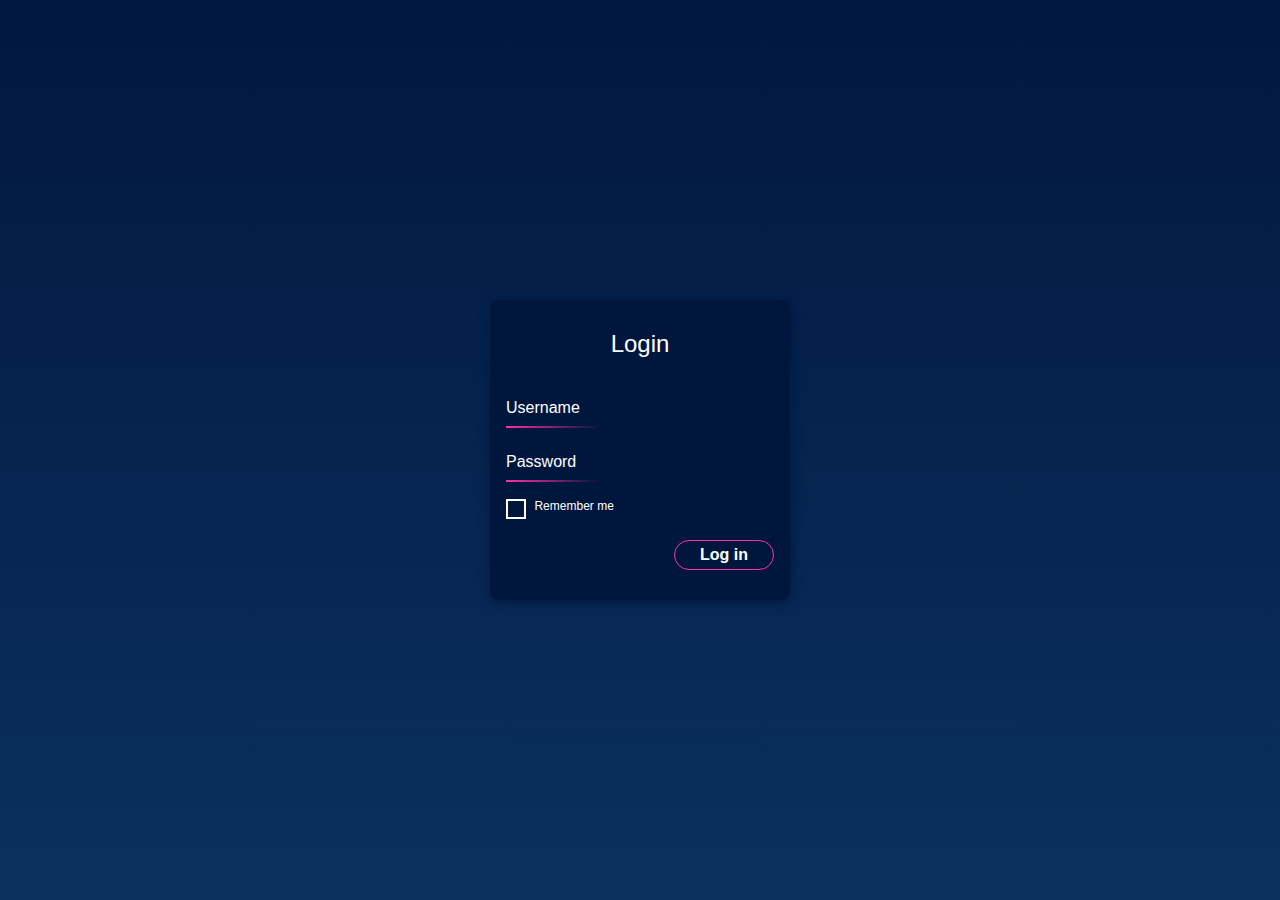
<file: login.html>
<!DOCTYPE html>
<html lang="en">
<head>
    <meta charset="UTF-8">
    <title>login</title>
  <style>
    * {
      margin: 0;
      padding: 0;
      box-sizing: border-box;
    }
    :root {
      --pink: #fb32a4;
    }
    body {
      background: linear-gradient(#02173f, #0a315e);
      font-family: sans-serif;
    }
    .container {
      height: 100vh;
      display: flex;
      align-items: center;
      justify-content: center;
      padding: 2rem;
      cursor: pointer;
    }
    .container form {
      flex: 0 1;
      min-height: 300px;
      min-width: 300px;
      display: flex;
      flex-direction: column;
      justify-content: space-evenly;
      align-items: center;
      column-gap: 10px;
      background-color: #01163d;
      padding: 1rem;
      border-radius: 0.5rem;
      -webkit-border-radius: 0.5rem;
      -moz-border-radius: 0.5rem;
      -ms-border-radius: 0.5rem;
      -o-border-radius: 0.5rem;
      box-shadow: 1px 2px 13px -1px #01163d;
      cursor: pointer;
    }
    .container form h1 {
      font-size: 1.5rem;
      color: white;
      font-weight: 400;
      margin-bottom: 1rem;
    }
    .container form .t-input {
      position: relative;
      width: 100%;
    }
    .container form .t-input input {
      width: 100%;
      min-height: 40px;
      color: white;
      background-color: transparent;
      outline: none;
      border: none;
      font-size: 1rem;
      font-weight: lighter;
      position: relative;

      caret-color: var(--pink);
    }
    .container form .t-input input::placeholder {
      opacity: 0;
    }
    .container form .t-input .b-line {
      content: "";
      position: absolute;
      height: 2px;
      width: 35%;
      background: linear-gradient(90deg, var(--pink) 0%,
      transparent 100%);
      bottom: 0;
      left: 0;
      transition-duration: 300ms;
    }
    .container form .t-input input:not(:placeholder-shown) ~ .b-line,
    .container form .t-input:hover .b-line,
    .container form .t-input:focus-within .b-line {
      background: linear-gradient(90deg, var(--pink) 0%,
      transparent 100%);
      width: 100%;
    }
    .container form .t-input label {
      outline: none;
    }
    .container form .t-input:hover label {
      color: var(--pink);
    }
    .container form .t-input input + label {
      position: absolute;
      left: 0;
      top: 50%;
      transform: translateY(-50%);
      -webkit-transform: translateY(-50%);
      -moz-transform: translateY(-50%);
      -ms-transform: translateY(-50%);
      -o-transform: translateY(-50%);
      color: white;
      transition-duration: 150ms;
    }
    .container form .t-input input:not(:placeholder-shown) + label,
    .container form .t-input input:focus + label {
      font-size: 0.75rem;
      transform: translateY(-180%);
      -webkit-transform: translateY(-180%);
      -moz-transform: translateY(-180%);
      -ms-transform: translateY(-180%);
      -o-transform: translateY(-180%);
      color: var(--pink);
    }
    .container form .check {
      align-self: flex-start;
      height: 30px;
      position: relative;

    }
    .container form .check input {
      appearance: none;

    }
    .container form .check input + label {
      color: white;
      font-size: 0.75rem;
      padding-left: 1.5rem;
      transition-duration: 100ms;
      cursor: pointer;
    }
    .container form .check input:focus + label,
    .container form .check input:checked + label {
      color:var(--pink);
    }
    .container form .check input:focus + label::before {
      border-color: var(--pink);
    }
    .container form .check input + label::before {
      content: "";
      position: absolute;
      width: 1rem;
      height: 1rem;
      border: 2px solid white;
      top: 50%;
      transform: translateY(-60%);
      -webkit-transform: translateY(-60%);
      -moz-transform: translateY(-60%);
      -ms-transform: translateY(-60%);
      -o-transform: translateY(-60%);
      transition-duration: 100ms;
      left: 0;
      outline: none;
    }
    .container form .check input:checked + label::before {
      border: 2px solid var(--pink);
      width: 6px;
      height: 0.9rem;
      transform: translate(75%, -85%) rotate(45deg);
      -webkit-transform: translate(75%, -85%) rotate(45deg);
      -moz-transform: translate(75%, -85%) rotate(45deg);
      -ms-transform: translate(75%, -85%) rotate(45deg);
      -o-transform: translate(75%, -85%) rotate(45deg);
      border-color: transparent var(--pink) var(--pink)
      transparent;
    }
    .container form .check input:checked + label:hover {
      color: var(--pink);
      opacity: 0.5;
    }
    .container form .check input:checked + label:hover::before {
      border-color: transparent var(--pink) var(--pink)
      transparent;
      opacity: 0.5;
    }
    .container form .check input + label:hover {
      color: var(--pink);
    }
    .container form button {
      align-self: flex-end;
      width: 100px;
      height: 30px;
      background: transparent;
      position: relative;
      font-size: 1rem;
      border: none;
      transition-duration: 300ms;
      font-weight: 700;
      border: 1px solid var(--pink);
      color: white;
      z-index: 1;
      border-radius: 2rem;
      animation: neon 2s infinite linear;
      cursor: pointer;
    }
    .container form button:focus,
    .container form button:hover {
      background-color: var(--pink);
      border: none;
      outline: 1px solid var(--pink);
      color: white;
      animation: none;
      box-shadow: 0 0 20px 10px #fb32a4d1;
    }
    @keyframes neon {
      0% {
        background-color: var(--pink);
        box-shadow: 0 0 20px 10px #fb32a4d1;
      }
      5% {
        background-color: transparent;
      }
      10% {
        background-color: var(--pink);
      }
      15% {
        background-color: transparent;
      }
      20% {
        background-color: var(--pink);
      }
      25% {
        background-color: transparent;
      }
    }


  </style>
</head>
<body>
<div class="container">
  <form onsubmit="event.preventDefault();">
    <h1>Login</h1>
    <div class="username t-input">
      <input type="text" required="" id="username" placeholder="." />
      <label for="username">Username</label>
      <div class="b-line"></div>
    </div>
    <div class="password t-input">
      <input type="password" required="" id="password" placeholder="." />
      <label for="password">Password</label>
      <div class="b-line"></div>
    </div>
    <div class="check">
      <input type="checkbox" name="os" id="ch1" />
      <label for="ch1">Remember me</label>
    </div>
    <button type="submit">Log in</button>
  </form>
</div>
</body>

<script>
  // Function to save the form data in local storage
  function saveForm() {
    let usernameInput = document.getElementById("username");
    let passwordInput = document.getElementById("password");
    let rememberCheckbox = document.getElementById("ch1");

    if (rememberCheckbox.checked) {
      let formData = {
        username: usernameInput.value,
        password: passwordInput.value,
      };

      localStorage.setItem("loginFormData", JSON.stringify(formData));
    } else {
      localStorage.removeItem("loginFormData");
    }
  }

  // Event binding
  document.addEventListener("DOMContentLoaded", function () {
    let rememberCheckbox = document.getElementById("ch1");
    let form = document.querySelector("form");

    rememberCheckbox.addEventListener("change", saveForm);
    form.addEventListener("submit", function (event) {
      event.preventDefault();
    });

    // Load the form data from local storage
    let usernameInput = document.getElementById("username");
    let passwordInput = document.getElementById("password");
    let loginFormData = localStorage.getItem("loginFormData");

    if (loginFormData) {
      let formData = JSON.parse(loginFormData);
      usernameInput.value = formData.username;
      passwordInput.value = formData.password;
      rememberCheckbox.checked = true;
    } else {
      rememberCheckbox.checked = false;
    }
  });
</script>


</html>
</file>
